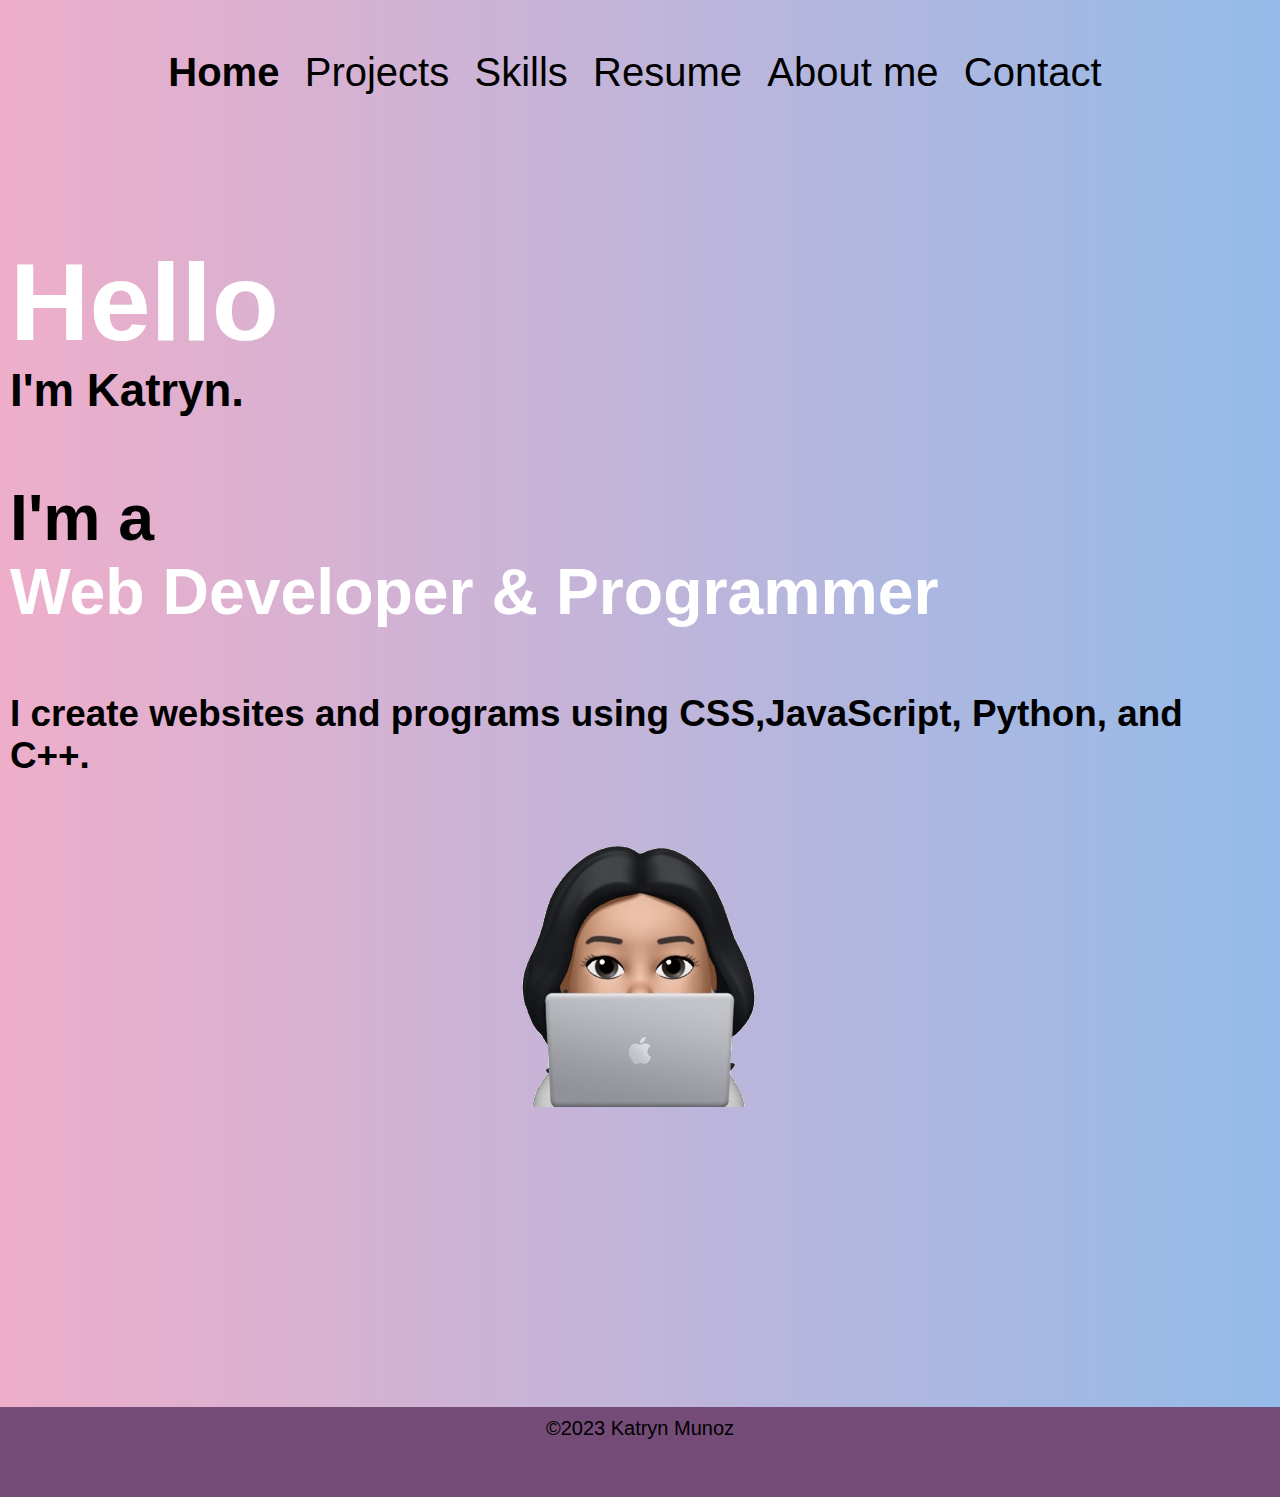
<file: index.html>
<!DOCTYPE
<html lang="en">
<head>
    <meta charset="UTF-8">
    <meta name="viewport" content="width=device-width, initial-scale=1.0">
    <title>Katryn Munoz - Home</title>
    <link rel="stylesheet" href="styles.css">
</head>
<body class="home-body">
    <header>
        <nav class="nav-bar">
            <ul>
                <li><strong><a href="./index.html">Home</a></strong></li>
                <li><a href="./projects.html">Projects</a></li>
                <li><a href="./skills.html">Skills</a></li>
                <li><a href="./resume.html">Resume</a></li>
                <li><a href="./about_me.html">About me</a></li>
                <li><a href="./contact.html">Contact</a></li>
            </ul>
        </nav>
        <div>
            <h1 class="white-text">Hello</h1>
            <h5>I'm Katryn.</h5> 
            <div class="description">
                <br>
                <h3>I'm a <h3 class="white-text">Web Developer & Programmer</h3>
                <br>
                <h6>I create websites and programs using CSS,JavaScript, Python, and C++.</h6>
            </div>
        </div>
    </header>
    <section class="content">
        <div>
            <img class="img-index" src="./images/porfolio_pic.jpeg.png" />
        </div>
    </section>
    <footer>
        <div>
            <p>&copy;2023 Katryn Munoz</p>
        </div>
    </footer>
</body>
</html>
</file>
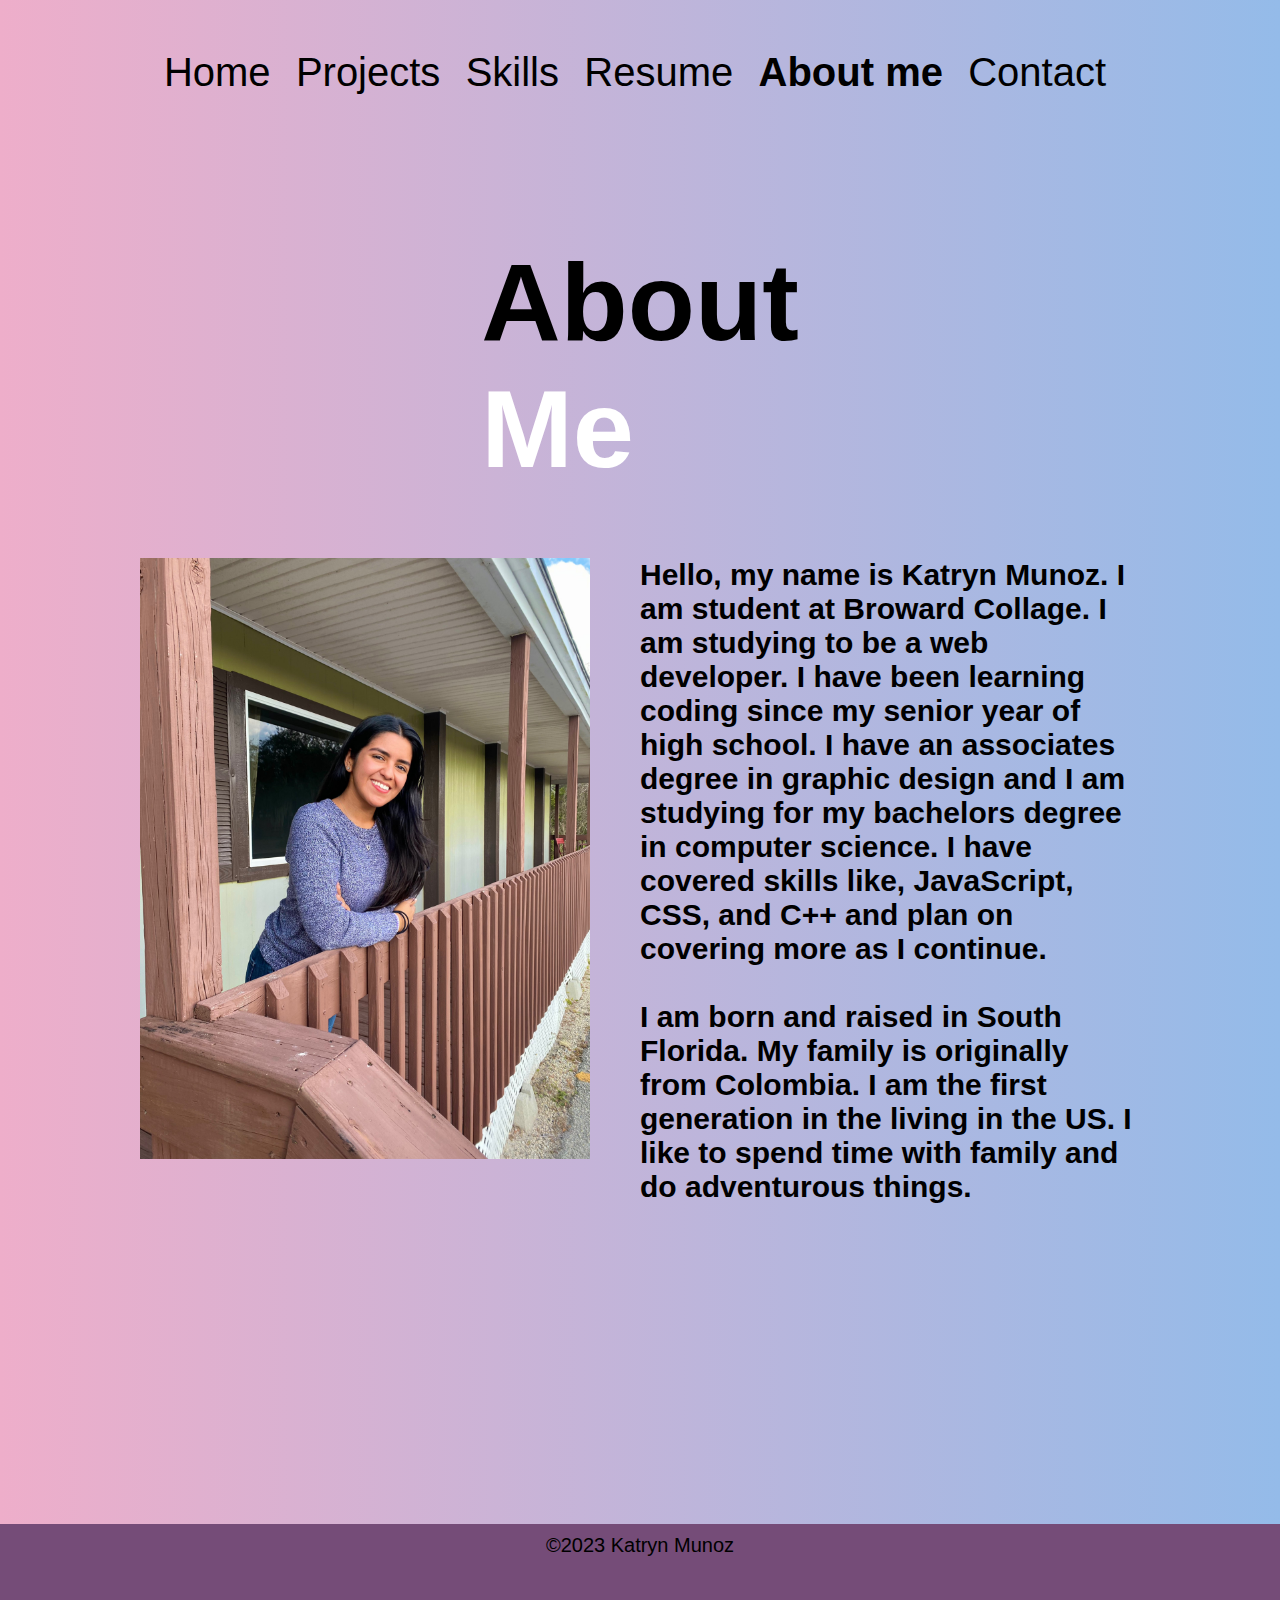
<file: about_me.html>
<!DOCTYPE html>
<html lang="en">
<head>
    <meta charset="UTF-8">
    <meta name="viewport" content="width=device-width, initial-scale=1.0">
    <title>About Me</title>
    <link rel="stylesheet" href="styles.css">
</head>
<body class="about-me-body">
    <header>
        <nav class="nav-bar">
            <ul>
                <li><a href="./index.html">Home</a></li>
                <li><a href="./projects.html">Projects</a></li>
                <li><a href="./skills.html">Skills</a></li>
                <li><a href="./resume.html">Resume</a></li>
                <li><strong><a href="./about_me.html">About me</a></strong></li>
                <li><a href="./contact.html">Contact</a></li>
            </ul>
        </nav>
        <div>
            <h1>About</h1>
            <h1 class="white-text">Me</h1>
        </div>
    </header>
    <br>
    <br>
    <section>
        <div class="about-section-container">
            <img src="./images/about_me_pic.jpg" alt="About Me picture" class="img-about-me">
            <div>
                <h4>Hello, my name is Katryn Munoz. I am student at Broward Collage. I am studying to be a web developer. 
                I have been learning coding since my senior year of high school. I have an associates degree in graphic design and I am studying for my 
                bachelors degree in computer science. I have covered skills like, JavaScript, CSS, and C++ and plan on covering more as I continue.
                </h4>
                <br>
                <h4>I am born and raised in South Florida. My family is originally from Colombia. 
                I am the first generation in the living in the US. 
                I like to spend time with family and do adventurous things.</h4>

            </div>
        </div>
    </section>
    <footer>
        <div>
            <p>&copy;2023 Katryn Munoz</p>
        </div>
    </footer>
</body>
</html>
</file>
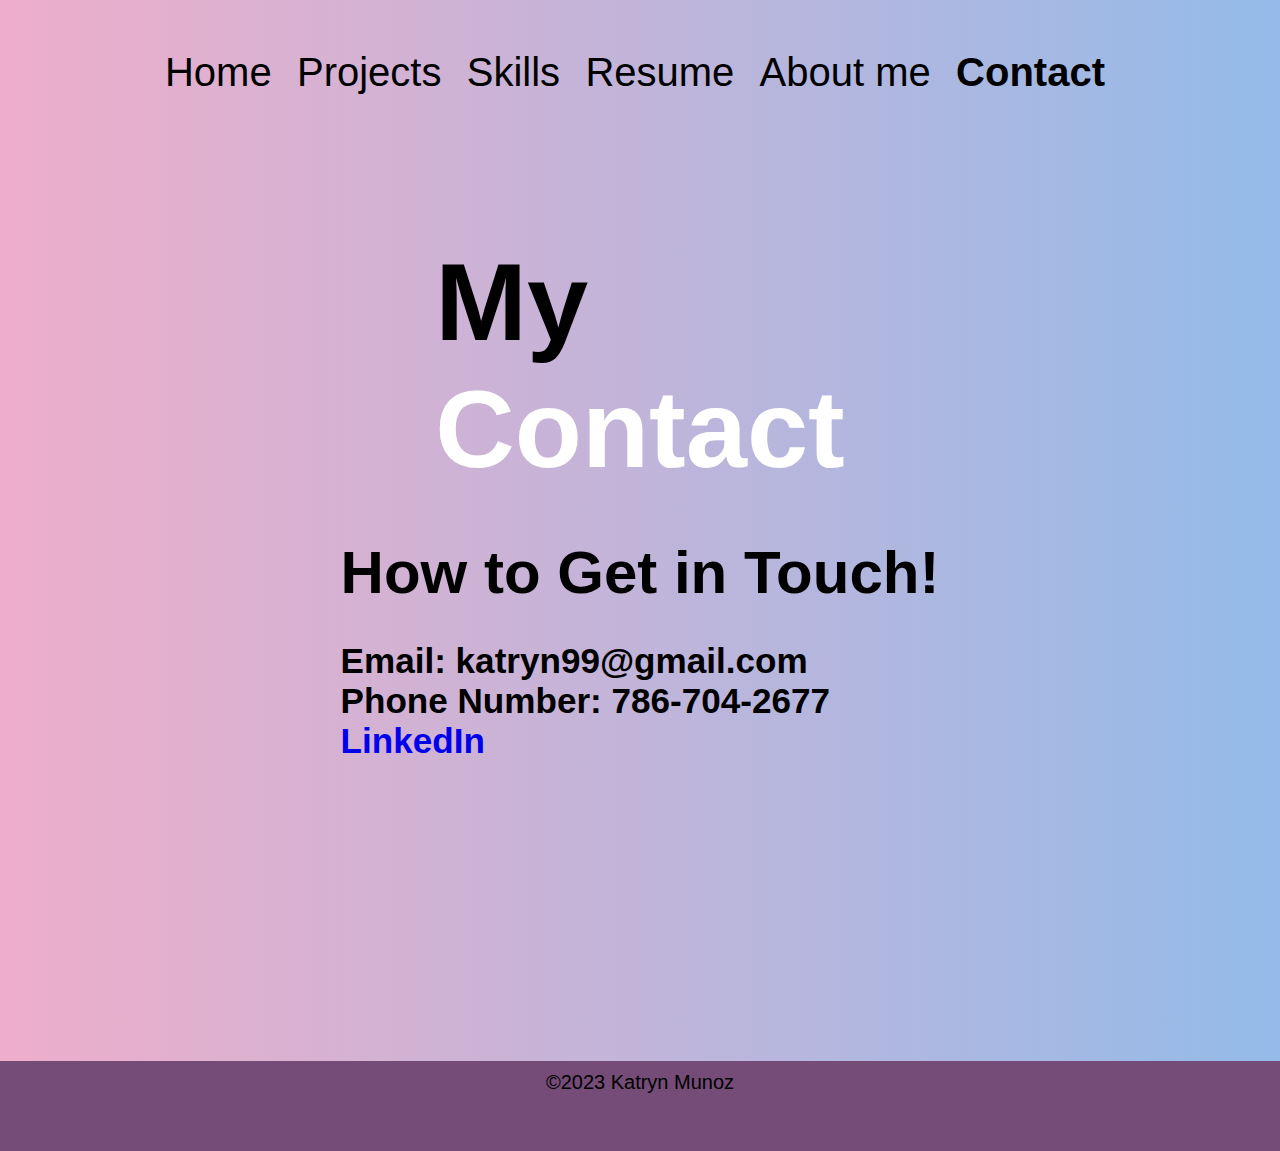
<file: contact.html>
<!DOCTYPE html>
<html lang="en">
<head>
    <meta charset="UTF-8">
    <meta name="viewport" content="width=device-width, initial-scale=1.0">
    <title>Contact</title>
    <link rel="stylesheet" href="styles.css">
</head>
<body>
    <header>
    <nav class="nav-bar">
        <ul>
            <li><a href="./index.html">Home</a></li>
            <li><a href="./projects.html">Projects</a></li>
            <li><a href="./skills.html">Skills</a></li>
            <li><a href="./resume.html">Resume</a></li>
            <li><a href="./about_me.html">About me</a></li>
            <li><strong><a href="./contact.html">Contact</a></strong></li>
        </ul>
    </nav>
    <div>
        <h1>My</h1>
        <h1 class="white-text">Contact</h1>
    </div>
    </header>
    <br>
    <br>
    <section class="my-content-section">
      <h1>How to Get in Touch!</h1>
      <br>
      <h3>Email: katryn99@gmail.com</h3>
      <h3>Phone Number: 786-704-2677</h3>
      <h3><a href="https://www.linkedin.com/in/katryn-munoz/">LinkedIn</a></h3>

    </section>
    <footer>
        <div>
            <p>&copy;2023 Katryn Munoz</p>
        </div>
    </footer>
</body>
</html>
</file>
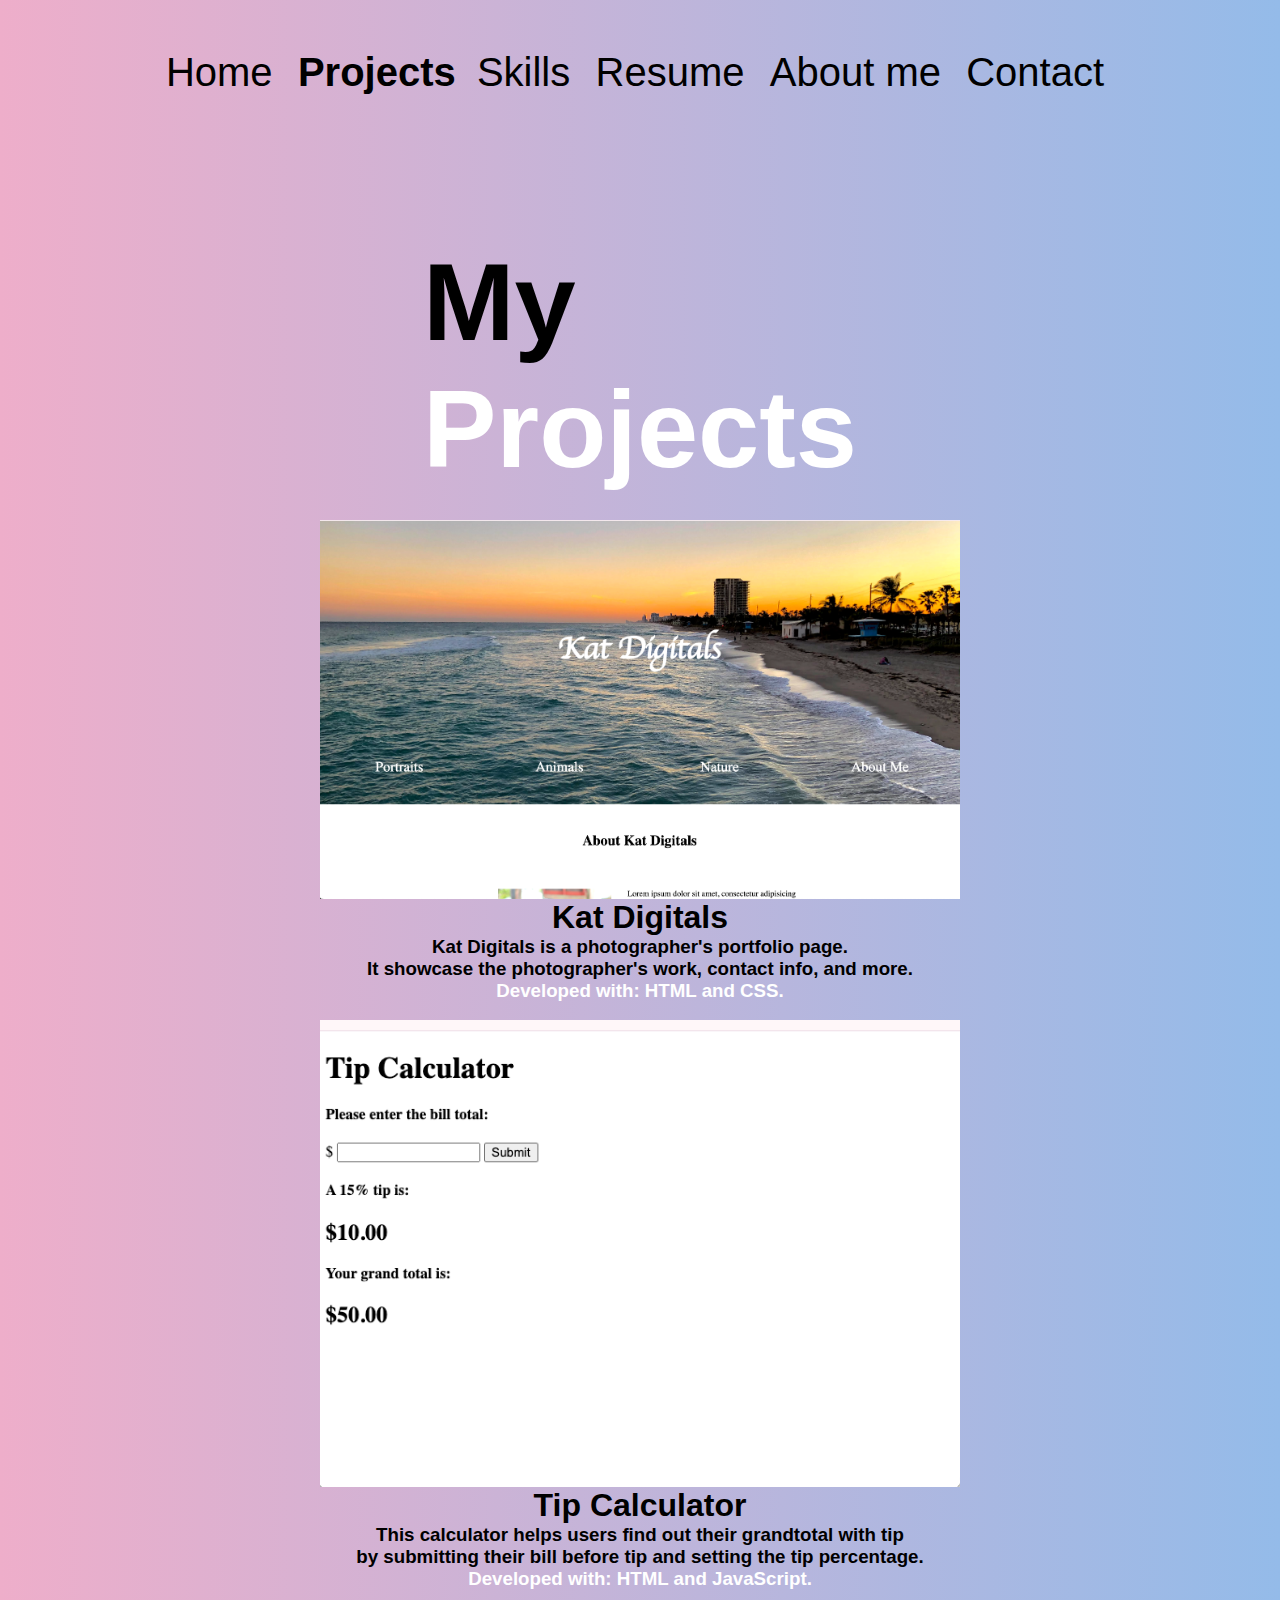
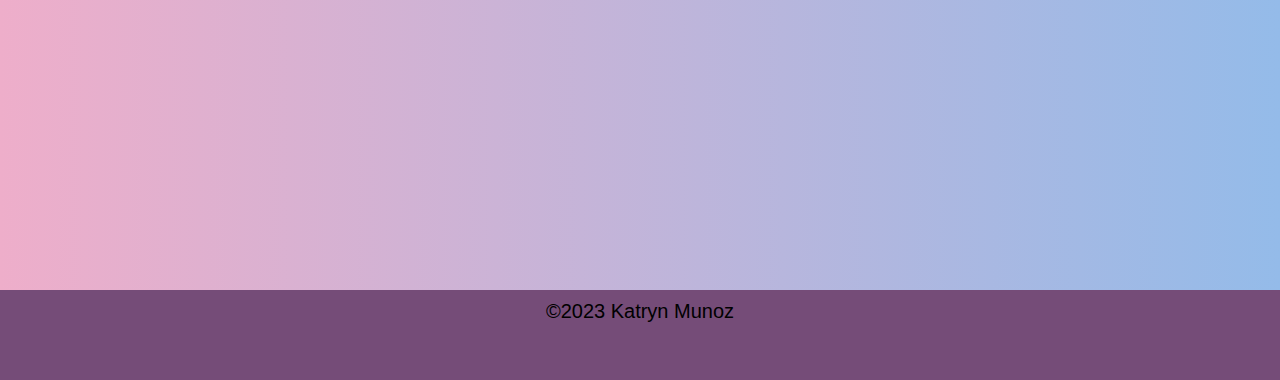
<file: projects.html>
<!DOCTYPE html>
<html lang="en">
  <head>
    <meta charset="UTF-8" />
    <meta name="viewport" content="width=device-width, initial-scale=1.0" />
    <title>Projects</title>
    <link rel="stylesheet" href="styles.css" />
  </head>
  <body class="projects-body">
    <header>
      <nav class="nav-bar">
        <ul>
          <li><a href="./index.html">Home</a></li>
          <li>
            <strong><a href="./projects.html">Projects</a></strong>
          </li>
          <li><a href="./skills.html">Skills</a></li>
          <li><a href="./resume.html">Resume</a></li>
          <li><a href="./about_me.html">About me</a></li>
          <li><a href="./contact.html">Contact</a></li>
        </ul>
      </nav>
      <div>
        <h1>My</h1>
        <h1 class="white-text">Projects</h1>
      </div>
    </header>
    <section>
      <br />
      <div class="project-card-1">
        <img
          id="Kat_pic"
          src="./images/Kat_Digitals_pic.png"
          alt="Kat Digital Homepage"/>

        <h1>Kat Digitals</h1>
        <h3>Kat Digitals is a photographer's portfolio page.</h3>
        <h3>It showcase the photographer's work, contact info, and more.</h3>
        <h3 class="white-text">Developed with: HTML and CSS.</h3>
      </div>
      <br>
        <div class="tip-cal-container">
            <img id="tip-cal-pic" src="./images/Tip_Calculator_Pic.png" alt="Tip Calculator">
            <h1>Tip Calculator</h1>
            <h3>This calculator helps users find out their grandtotal with tip </h3>
            <h3>by submitting their bill before tip and setting the tip percentage.</h3>
            <h3 class="white-text">Developed with: HTML and JavaScript.</h3>
    
        </div>
    </section>
    <footer>
      <div>
        <p>&copy;2023 Katryn Munoz</p>
      </div>
    </footer>
  </body>
</html>
</file>
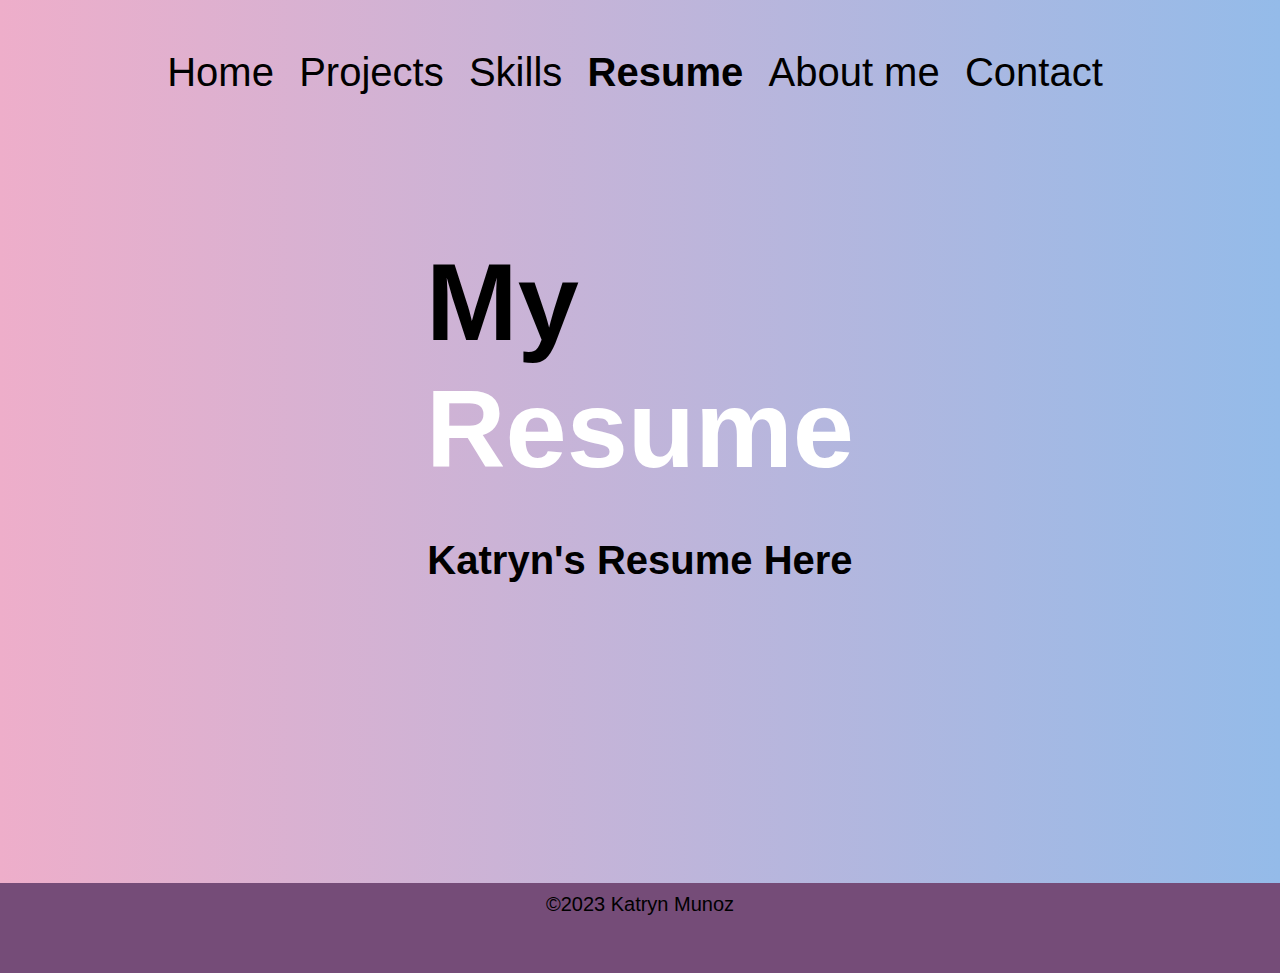
<file: resume.html>
<!DOCTYPE html>
<html lang="en">
<head>
    <meta charset="UTF-8">
    <meta name="viewport" content="width=device-width, initial-scale=1.0">
    <title>Resume</title>
    <link rel="stylesheet" href="styles.css">
</head>
<body>
    <header>
        <nav class="nav-bar">
            <ul>
                <li><a href="./index.html">Home</a></li>
                <li><a href="./projects.html">Projects</a></li>
                <li><a href="./skills.html">Skills</a></li>
                <li><strong><a href="./resume.html">Resume</a></strong></li>
                <li><a href="./about_me.html">About me</a></li>
                <li><a href="./contact.html">Contact</a></li>
            </ul>
        </nav>
        <div>
            <h1>My</h1>
            <h1 class="white-text">Resume</h1>
        </div>
    </header>
    <br>
    <br>
    <section class="resume-content">
        <a href="./images/Katryn's Resume.pdf"class="resume-link">Katryn's Resume Here</a>
    </section>
    <footer>
        <div>
            <p>&copy;2023 Katryn Munoz</p>
        </div>
    </footer>
</body>
</html>
</file>
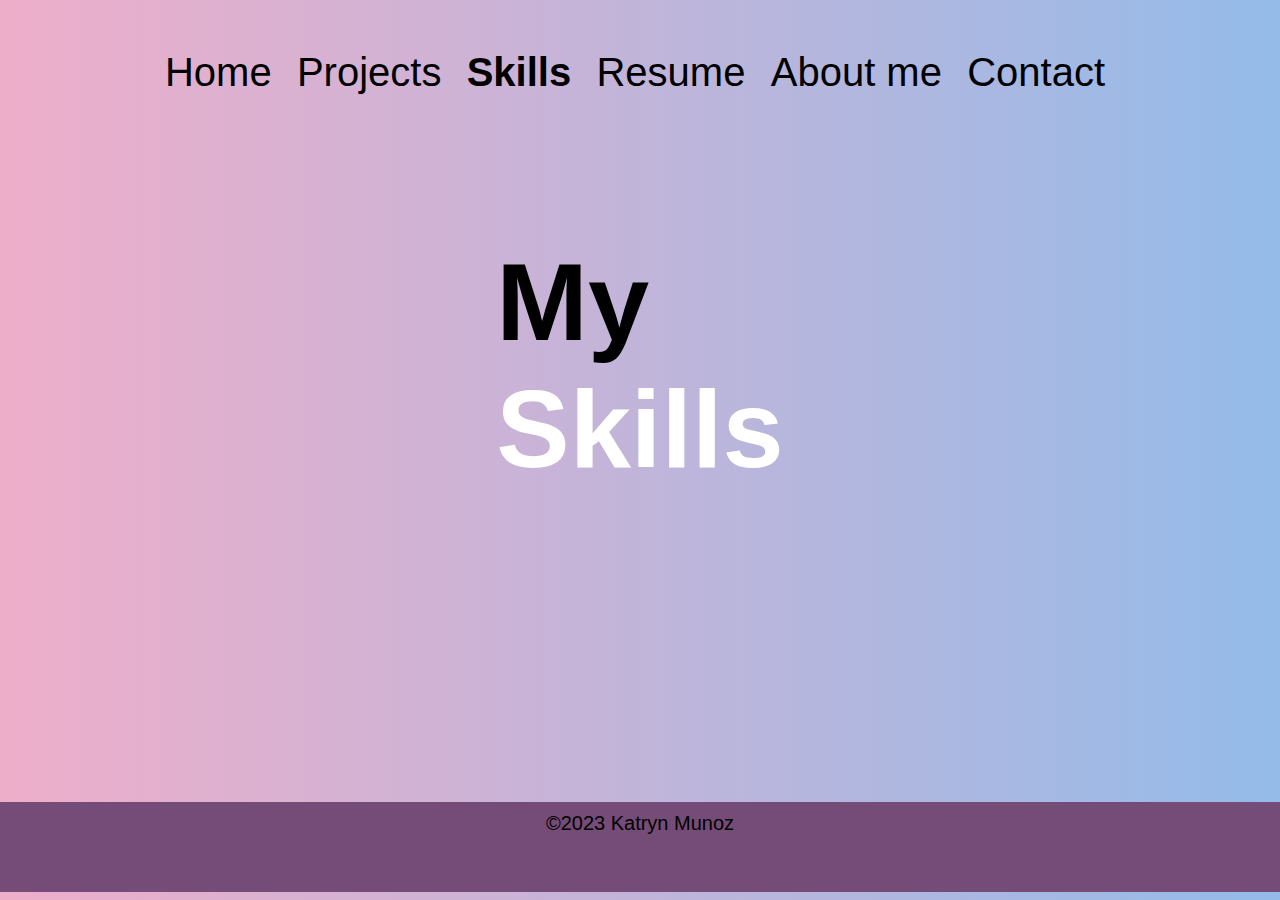
<file: skills.html>
<!DOCTYPE html>
<html lang="en">
<head>
    <meta charset="UTF-8">
    <meta name="viewport" content="width=device-width, initial-scale=1.0">
    <title>Skills</title>
    <link rel="stylesheet" href="styles.css">
</head>
<body class="about-me-body">
    <header>
        <nav class="nav-bar">
            <ul>
                <li><a href="./index.html">Home</a></li>
                <li><a href="./projects.html">Projects</a></li>                <li><strong><a href="./skills.html">Skills</a></strong></li>

                <li><a href="./resume.html">Resume</a></li>
                <li><a href="./about_me.html">About me</a></li>
                <li><a href="./contact.html">Contact</a></li>
            </ul>
        </nav>
        <div>
            <h1>My</h1>
            <h1 class="white-text">Skills</h1>
        </div>
    </header>
    <section>

    </section>
    <footer>
        <div>
            <p>&copy;2023 Katryn Munoz</p>
        </div>
    </footer>
</body>
</html>
</file>
<file: styles.css>
/* Everything */
*{
    margin: 0;
    padding: 0;
}

html{
    font-family: Arial, Helvetica, sans-serif;
    background: linear-gradient(to right, #eeaeca, #94bbe9);
}

a{
    text-decoration: none;
}

p{
    font-size: 20px;
}

.home-body{
    display: grid;
    grid-template-rows: repeat(auto-fit minmax(300px, 1fr));
}

header{
    font-size: 55px;
    display: grid;
    justify-items: center;
    padding: 10px;
}

.white-text{
    color: white;
}


/* positioning of the nav */
.nav-bar{
    text-align: center;
    justify-content: center;
    width: 100%;
    height: 8rem;
    margin-bottom: 100px;
}
ul{
    display: block;
    padding: 2%;
}

li{
    font-size: 50px;
    margin-right: 10px;
    list-style: none;
    display: inline;
    list-style-type: none;
}

li a{
    color: black;
}

li a:hover{
    color: white;
}

@media (max-width:600px) {
    header{
        font-size: 35px;
    }
    ul{
        display: grid;
    }

    .nav-bar li{
        font-size: 35px;
    }
}

@media (max-width: 1300px) {
    ul{
        grid-template-columns: repeat(auto-fit, minmax(250, 1fr));
    }
    li{
        font-size: 40px;
    }
}

.content{
    display: flex;
    align-items: center;
    justify-content: center;
    flex: 1;

}
#Kat_pic{
    display: flex;
    justify-content: center;
    width: 50%;
}

.tip-cal-container{
    display: flex;
    align-items: center;
    flex-direction: column;
}
#tip-cal-pic{
    display: flex;
    align-items: center;
    justify-content: center;
    width: 50%;
}

 /* Positioning of the footer */
footer{
    background-color: #754c78;
    text-align: center;
    height: 70px;
    padding: 10px;
    position: relative;
    margin-top: 300px;
}

/* Projects page*/

.projects-body{
    display: grid;
    grid-template-rows: repeat(auto-fit minmax(300px, 1fr));
}
.project-card-1{
    display: flex;
    align-items: center;
    flex-direction: column;
}

.about-section-container{
    margin: 20px;
    display: grid;
    justify-content: center;
    grid-template-columns: repeat(auto-fit, minmax(100px, 500px));
    /* gap: 10px; */
    font-size: 30px;
}

@media (max-width: 500px) {
    .section-container{
        margin-bottom: 150px;
    }
}
.img-about-me{
    width: 90%;
}

.img-index{
    width: 100%;
    height: auto;
}

/* About Me */

.about-me-body{
    display: grid;
    grid-template-rows: repeat(auto-fit minmax(300px, 1fr));
}

/* Resume */
.resume-content{
    display: flex;
    justify-content: center;
}
.resume-link{

    font-size: 40px;
    text-decoration: none;
    color: black;
    font-weight: 600;
}


/* My Contact */
.my-content-section{
    /* background-color: rgb(160, 158, 222); */
    display: grid;
    justify-content: center;
    font-size: 30px;
    text-decoration: none;
}
</file>
